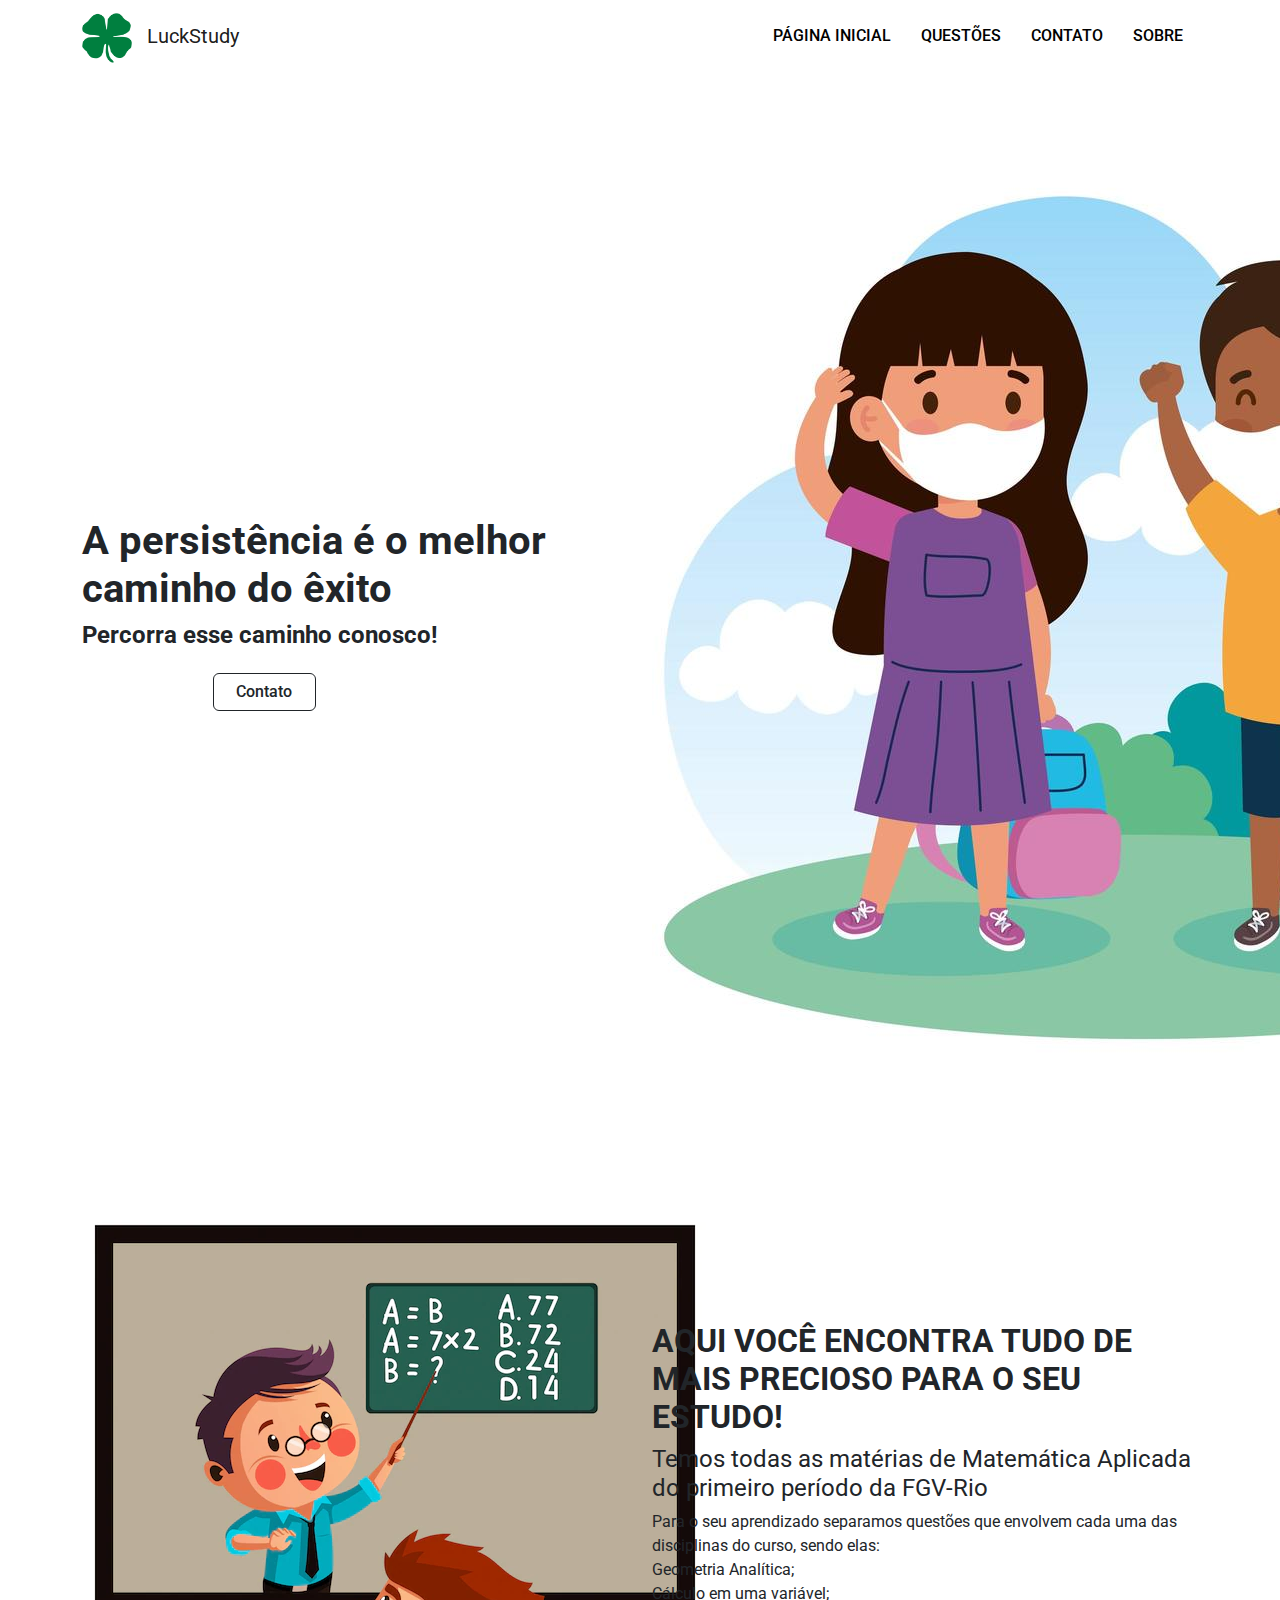
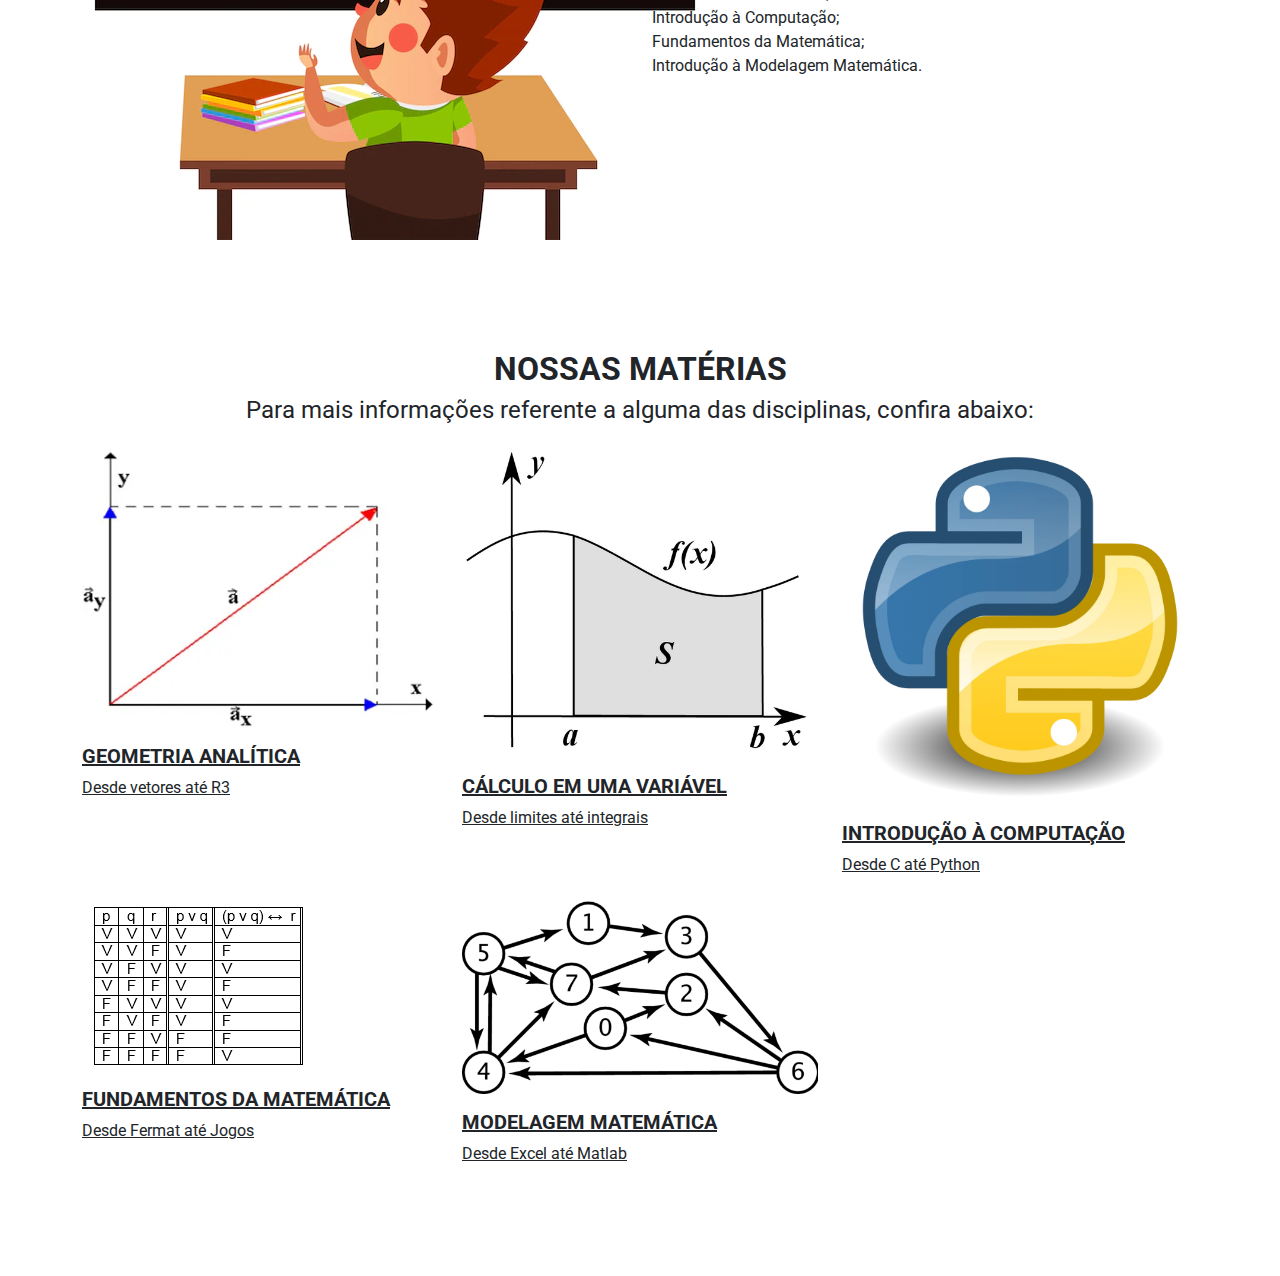
<file: index.html>
<!doctype html>
<html lang="pt-br">
  <head>
    <meta charset="utf-8">
    <meta name="viewport" content="width=device-width, initial-scale=1">
    <title>LuckStudy</title>
    <link rel = "shortcut icon" href = "assets/logo.webp">
    <!-- CSS -->
    <link rel="stylesheet" href="css/main.css">
    <!-- bibliotecas adicionais -->
    <link rel="preconnect" href="https://fonts.googleapis.com">
    <link rel="preconnect" href="https://fonts.gstatic.com" crossorigin>
    <link href="https://fonts.googleapis.com/css2?family=Roboto:wght@400;500;700;900&display=swap" rel="stylesheet">
  </head>
  <body>
    <!-- HEADER -->
    <div id="header">
      <div class="container">
      <nav class="navbar navbar-expand-lg">
          <a class="navbar-brand" href="index.html">
            <img src="assets/logo.webp" class="img">
            &nbsp LuckStudy
          </a>
          <button class="navbar-toggler" type="button" data-bs-toggle="collapse" data-bs-target="#navbarNav" aria-controls="navbarNav" aria-expanded="false" aria-label="Toggle navigation">
            <span class="navbar-toggler-icon"></span>
          </button>
          <div class="collapse navbar-collapse justify-content-end" id="navbarNav">
            <ul class="navbar-nav">
              <li class="nav-item">
                <a class="nav-link active" aria-current="page" href="index.html">Página Inicial</a>
              </li>
              <li class="nav-item">
                <a class="nav-link" href="abaQuestoes/questoes.html">Questões</a>
              </li>
              <li class="nav-item">
                <a class="nav-link" href="#">Contato</a>
              </li>
              <li class="nav-item">
                <a class="nav-link" href="abaSobre/sobre.html">Sobre</a>
              </li>
            </ul>
          </div>
        </div>
      </nav>
    </div>
    <!-- //HEADER -->

    <!-- SLIDER -->
    <div id="slider" class="block">
      <div class="container pt-5">
        <div class="row">
          <div class="col-md-6 align-self-center mb-md-0 mb-4">
            <h1>A persistência é o melhor caminho do êxito</h1>
            <h4 class="mb-4">Percorra esse caminho conosco!</h4>
            <a href="abaSobre/sobre.html" class="btn button-primary btn-primary button d-md-inline-block d-block mb-md-0 mb-2 mr-md-2">Saiba mais</a>
            <a href="#" class="btn button-primary-outline btn-outline-primary button d-md-inline-block d-block">Contato</a>
          </div>
          <div class="col-md-6 align-self-center">
            <!-- Poderia colocar ( text-center   ) para centralizar a imagem -->
            <img src="assets/principal1.jpg" class="imgPrincipal"/>
          </div>
        </div>
      </div>
    </div>
    <!-- //SLIDER -->
    <!-- SOBRE -->
    <div id="sobre" class="block">
      <div class="container">
        <div class="row">
          <div class="col-md-6 text-center align-self-center order-md-1 order-2">
            <img src="assets/imgA.webp" class="imgA" />
          </div>
          <div class="col-md-6 align-self-center mb-md-0 mb-4 order-md-2 order-1">
            <h2 class="title">Aqui você encontra tudo de mais precioso para o seu estudo!</h2>
            <h4 class="subtitle">Temos todas as matérias de Matemática Aplicada do primeiro período da FGV-Rio</h4>
            <p>Para o seu aprendizado separamos questões que envolvem cada uma das disciplinas do curso, sendo elas:<br> 
              Geometria Analítica;<br>
              Cálculo em uma variável;<br>
              Introdução à Computação;<br>
              Fundamentos da Matemática;<br>
              Introdução à Modelagem Matemática.          
            </p>
            <a href="#" class="btn btn-primary button button-primary">Inicie seus estudos!</a> 
          </div>
        </div>
      </div>
    </div>
    <!-- //SOBRE -->

    <!-- MATÉRIAS PRINCIPAIS -->
    <div id="materias" class="block">
      <div class="container">
        <h2 class="title text-center">Nossas matérias</h2>
        <h4 class="subtitle text-center mb-4">Para mais informações referente a alguma das disciplinas, confira abaixo:</h4>
        <div class="row">
          <div class="col-lg-4 col-md-6 mb-4 mb-lg-0">
            <a href="#" class="destaque">
              <div class="img-container mb-3">
                <img src="assets/GA.webp" class="img-fluid" />
              </div>
              <h5 class="text-uppercase">Geometria Analítica</h5>
              <p class="mb-0">Desde vetores até R3</p>
            </a>
          </div>
          <div class="col-lg-4 col-md-6 mb-4 mb-lg-0">
            <a href="#" class="destaque">
              <div class="img-container mb-3">
                <img src="assets/Cálculo.jpg" class="img-fluid" />
              </div>
              <h5 class="text-uppercase">Cálculo em uma Variável</h5>
              <p class="mb-0">Desde limites até integrais</p>
            </a>
          </div>
          <div class="col-lg-4 col-md-6 mb-4 mb-lg-0">
            <a href="#" class="destaque">
              <div class="img-container mb-3">
                <img src="assets/IC.webp" class="img-fluid" />
              </div>
              <h5 class="text-uppercase">Introdução à Computação</h5>
              <p class="mb-0">Desde C até Python</p>
            </a> 
          </div>
        </div>
      </div>
            <div class="container pt-4">
              <div class="row">
                <div class="col-lg-4 col-md-6 mb-4 mb-lg-0">
                  <a href="#" class="destaque">
                    <div class="img-container mb-3">
                      <img src="assets/Fundamentos.png" class="img-fluid" />
                    </div>
                    <h5 class="text-uppercase">Fundamentos da Matemática</h5>
                    <p class="mb-0">Desde Fermat até Jogos</p>
                  </a>
                </div>
                <div class="col-lg-4 col-md-6 mb-4 mb-lg-0">
                  <a href="#" class="destaque">
                    <div class="img-container mb-3">
                      <img src="assets/Modelagem.png" class="img-fluid" />
                    </div>
                    <h5 class="text-uppercase">Modelagem Matemática</h5>
                    <p class="mb-0">Desde Excel até Matlab</p>
                  </a>
                </div>
            </div>
          </div>
    <!-- //MATÉRIAS PRINCIPAIS -->

    <!-- JS -->
    <script src="https://cdn.jsdelivr.net/npm/bootstrap@5.2.0-beta1/dist/js/bootstrap.bundle.min.js" integrity="sha384-pprn3073KE6tl6bjs2QrFaJGz5/SUsLqktiwsUTF55Jfv3qYSDhgCecCxMW52nD2" crossorigin="anonymous"></script>
    <script src="https://code.jquery.com/jquery-3.5.1.js" integrity="sha256-QWo7LDvxbWT2tbbQ97B53yJnYU3WhH/C8ycbRAkjPDc=" crossorigin="anonymous"></script>
    <script src="js/main.js"></script>
  </body>
</html>
</file>
<file: css/main.css>
@import url(./bootstrap.min.css);
@import url(./config.css);
@import url(./global.css);
@import url(./custom.css);
@import url(./responsive.css);
</file>
